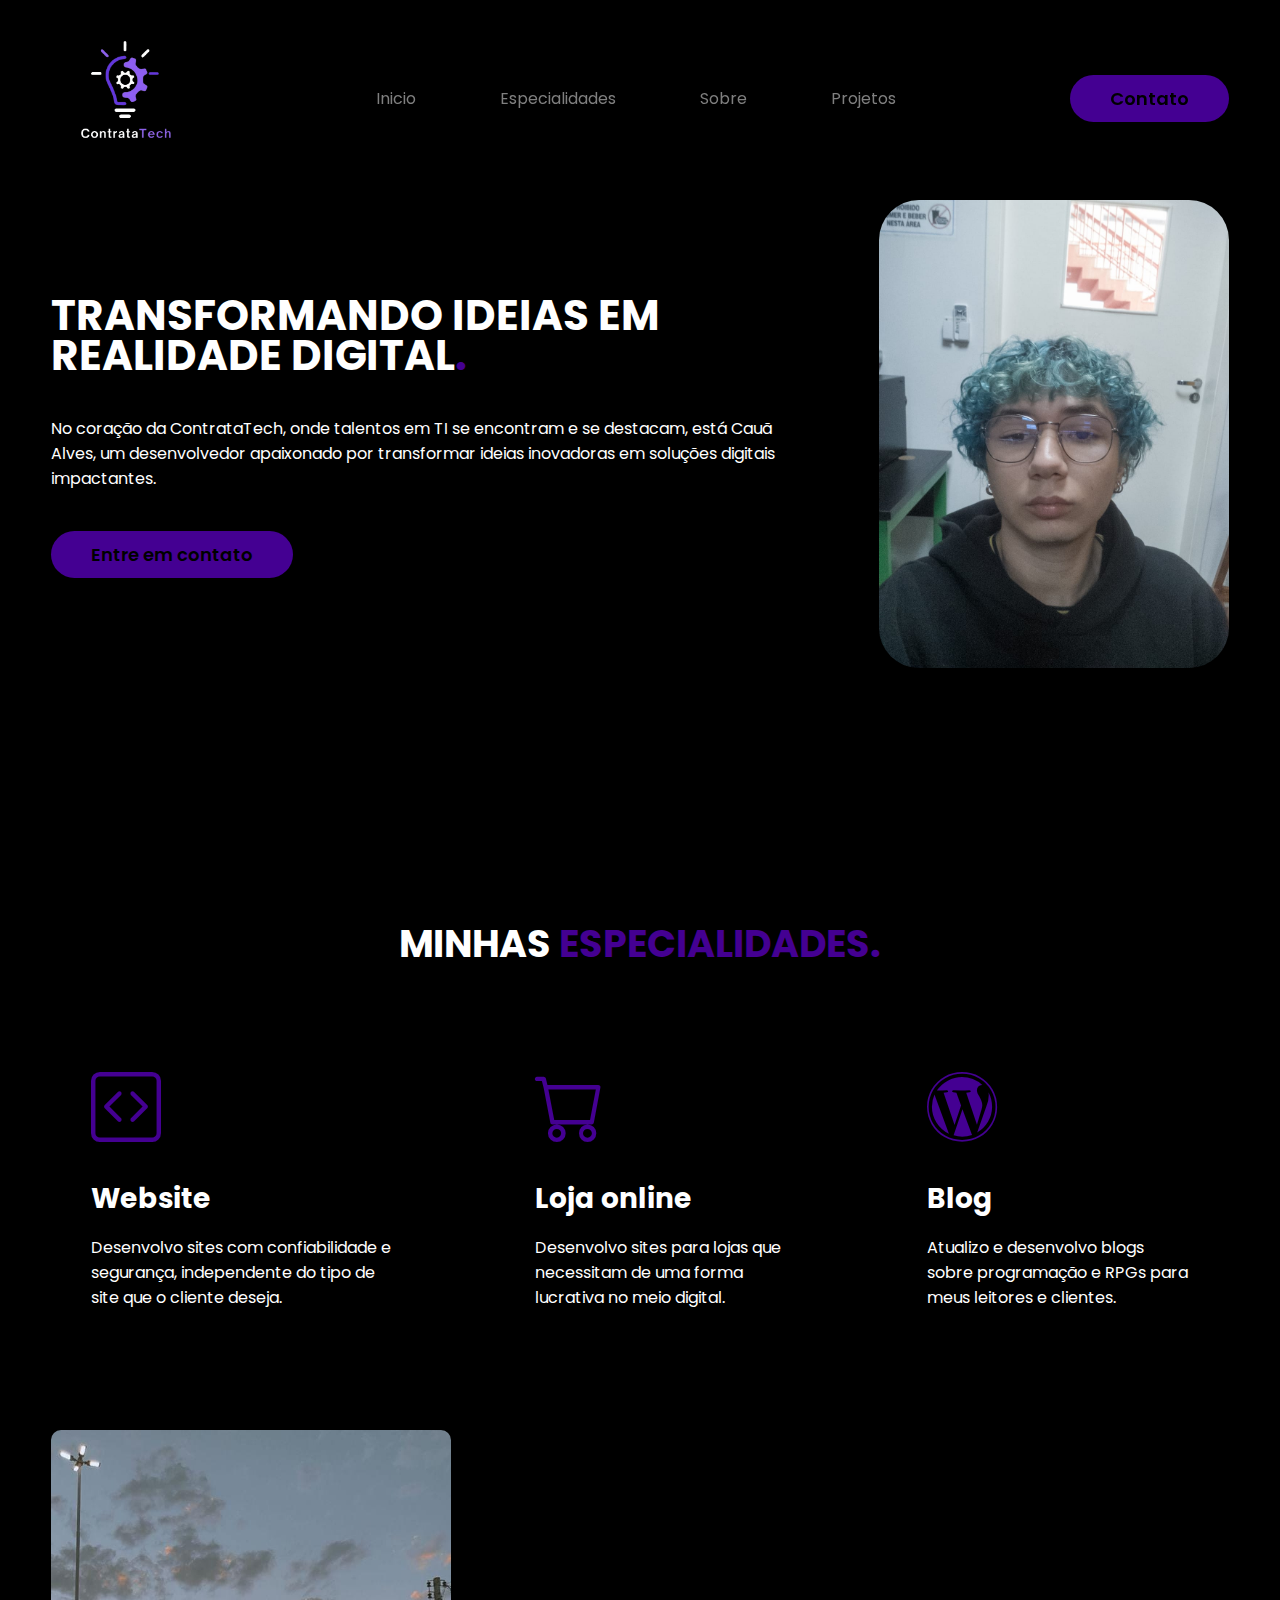
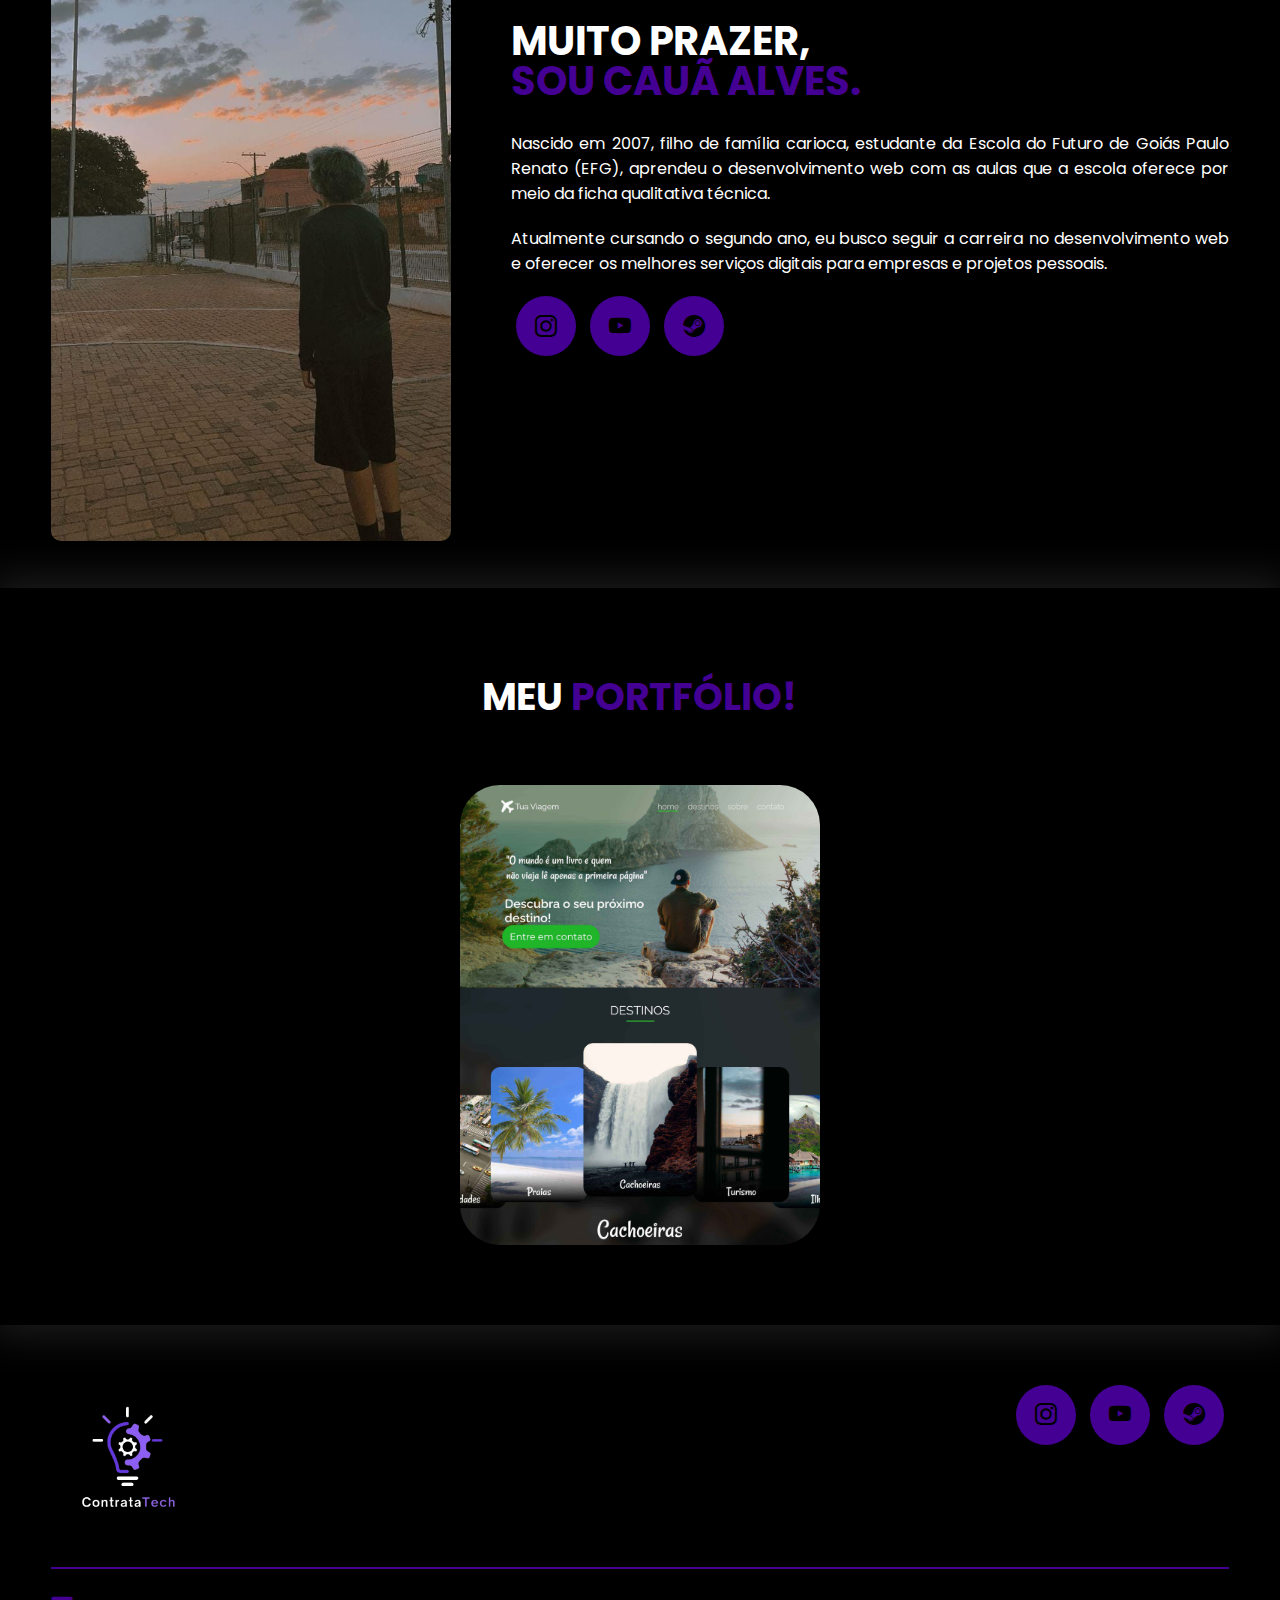
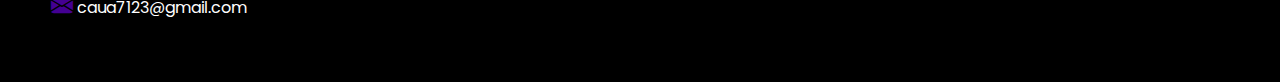
<file: index.html>
<!DOCTYPE html>
<html lang="pt-br">
<head>
    <meta charset="UTF-8">
    <meta name="viewport" content="width=device-width, initial-scale=1.0">
    <!--fonte do google-->
    <link rel="preconnect" href="https://fonts.googleapis.com">
    <link rel="preconnect" href="https://fonts.gstatic.com" crossorigin>
    <link href="https://fonts.googleapis.com/css2?family=Poppins:ital,wght@0,100;0,200;0,300;0,400;0,500;0,600;0,700;0,800;0,900;1,100;1,200;1,300;1,400;1,500;1,600;1,700;1,800;1,900&display=swap" rel="stylesheet">
    <!--fim da fonte do google-->
    <!--icones bootstrap-->
    <link rel="stylesheet" href="https://cdn.jsdelivr.net/npm/bootstrap-icons@1.10.5/font/bootstrap-icons.css">
    <!--fim dos bootstrap-->
    <link rel="stylesheet" href="style.css">
    <title>ContrataTech</title>
</head>
<body>

    <header id="header">
        <div class="interface">
            <div class="logo">
                <a href="#">
                    <img src="images/WhatsApp_Image_2024-06-02_at_19.50.00-removebg-preview.png" alt="" width="150px">
                </a>
            </div><!--logo-->

            <nav class="menu-desktop">
                <ul>
                    <li><a href="#top">Inicio</a></li>
                    <li><a href="#especialidades">Especialidades</a></li>
                    <li><a href="#sobre">Sobre</a></li>
                    <li><a href="#projetos">Projetos</a></li>
                </ul>
            </nav>

            <div class="btn-contato">
                <a href="mailto:caua7123@gmail.com">
                    <button>Contato</button>
                </a>
            </div>

        </div><!--interface-->
    </header>

    <main>
        <div id="top"><a href="top"></a></div>
        <section class="topo-do-site">
            <div class="interface">
                <div class="flex">
                    <div class="txt-topo-site">
                        <h1>TRANSFORMANDO IDEIAS EM REALIDADE DIGITAL<span>.</span></h1>
                        <p>No coração da ContrataTech, onde talentos em TI se encontram e se destacam, está Cauã Alves, um desenvolvedor apaixonado por transformar ideias inovadoras em soluções digitais impactantes.</p>

                        <div class="btn-contato">
                            <a href="mailto:caua7123@gmail.com">
                                <button>Entre em contato</button>
                            </a>
                        </div>
                    </div><!--txt-topo-site-->

                    <div class="img-topo-site">
                        <img src="images/WhatsApp Image 2024-10-09 at 11.37.47.jpeg" alt="" style="width: 350px; border-radius: 40px;">
                        <div id="especialidades"><a href="especialidades"></a></div>
                    </div><!--img-topo-site-->
                </div><!--flex-->
            </div><!--interface-->
        </section><!--topo-do-site-->

        <section class="especialidades">
            <div class="interface">
                <h2 class="titulo">MINHAS <span>ESPECIALIDADES.</span></h2>
                <div class="flex">
                    <div class="especialidades-box">
                        <i class="bi bi-code-square"></i>
                        <h3>Website</h3>
                        <p>Desenvolvo sites com confiabilidade e segurança, independente do tipo de site que o cliente deseja.</p>
                    </div><!--especialidades-box-->

                    <div class="especialidades-box">
                        <i class="bi bi-cart"></i>
                        <h3>Loja online</h3>
                        <p>Desenvolvo sites para lojas que necessitam de uma forma lucrativa no meio digital.</p>
                    </div><!--especialidades-box-->

                    <div class="especialidades-box">
                        <i class="bi bi-wordpress"></i>
                        <h3>Blog</h3>
                        <p>Atualizo e desenvolvo blogs sobre programação e RPGs para meus leitores e clientes.</p>
                        <div id="sobre"><a href="sobre"></a></div>
                    </div><!--especialidades-box-->
                </div><!--flex-->
            </div><!--interface-->
        </section><!--especialidades-->

        <section class="sobre">
            <div class="interface">
                <div class="flex">
                    <div class="img-sobre">
                        <img src="images/WhatsApp Image 2024-10-09 at 11.41.55.jpeg" alt="" style="border-radius: 10px; width: 400px;">
                    </div><!--img-sobre-->

                    <div class="txt-sobre">
                        <h2>MUITO PRAZER, <span> SOU CAUÃ ALVES. </span></h2>
                        <p>Nascido em 2007, filho de família carioca, estudante da Escola do Futuro de Goiás Paulo Renato (EFG), aprendeu o desenvolvimento web com as aulas que a escola oferece por meio da ficha qualitativa técnica. </p>
                        <p>Atualmente cursando o segundo ano, eu busco seguir a carreira no desenvolvimento web e oferecer os melhores serviços digitais para empresas e projetos pessoais.</p>
                        <div class="btn-social">
                            <a href="https://www.instagram.com/caua_samuka"><button><i class="bi bi-instagram"></i></button></a>
                            <a href="https://www.youtube.com/@caua6616"><button><i class="bi bi-youtube"></i></button></a>
                            <a href="https://steamcommunity.com/id/sonyvega/"><button><i class="bi bi-steam"></i></button></a>
                        </div><!--btn-social-->
                    </div><!--txt-sobre-->
                </div><!--flex-->
            </div><!--interface-->
        </section>
        <div id="projetos"><a href="projetos"></a></div>

        <section class="portfolio">
            <div class="interface">
                <h2 class="titulo">MEU <span>PORTFÓLIO!</span></h2>
                <div class="flex">
                    <div class="img-port" style="background-image: url(images/imagem.jpg);"><div class="overlay">Projeto 1</div></div>
                </div><!--flex-->
            </div><!--interface-->
        </section><!--portfolio-->


        
    </main>

    <footer>
        <div class="interface">
            <div class="line-footer">
                <div class="flex">
                    <div class="logo-footer">
                        <img src="images/WhatsApp_Image_2024-06-02_at_19.50.00-removebg-preview.png" alt="" srcset="" width="155px" height="155px">
                    </div><!--logo-footer-->
                <div class="btn-social">
                    <a href="https://www.instagram.com/caua_samuka"><button><i class="bi bi-instagram"></i></button></a>
                    <a href="https://www.youtube.com/@caua6616"><button><i class="bi bi-youtube"></i></button></a>
                    <a href="https://steamcommunity.com/id/sonyvega/"><button><i class="bi bi-steam"></i></button></a>
                    </div>
                </div><!--btn-social-->
                </div><!--logo-footer-->
            <div class="line-footer borda">
                <p><i class="bi bi-envelope-fill"></i> <a href="mailto:caua7123@gmail.com">caua7123@gmail.com</a></p>
            </div><!--line-footer-->
        </div><!--interface-->
    </footer>

    <script>
        window.addEventListener("scroll", function(){
            let header = document.querySelector('#header')
            header.classList.toggle('rolagem',window.scrollY > 0)
        })
    </script>

</body>
</html>
</file>
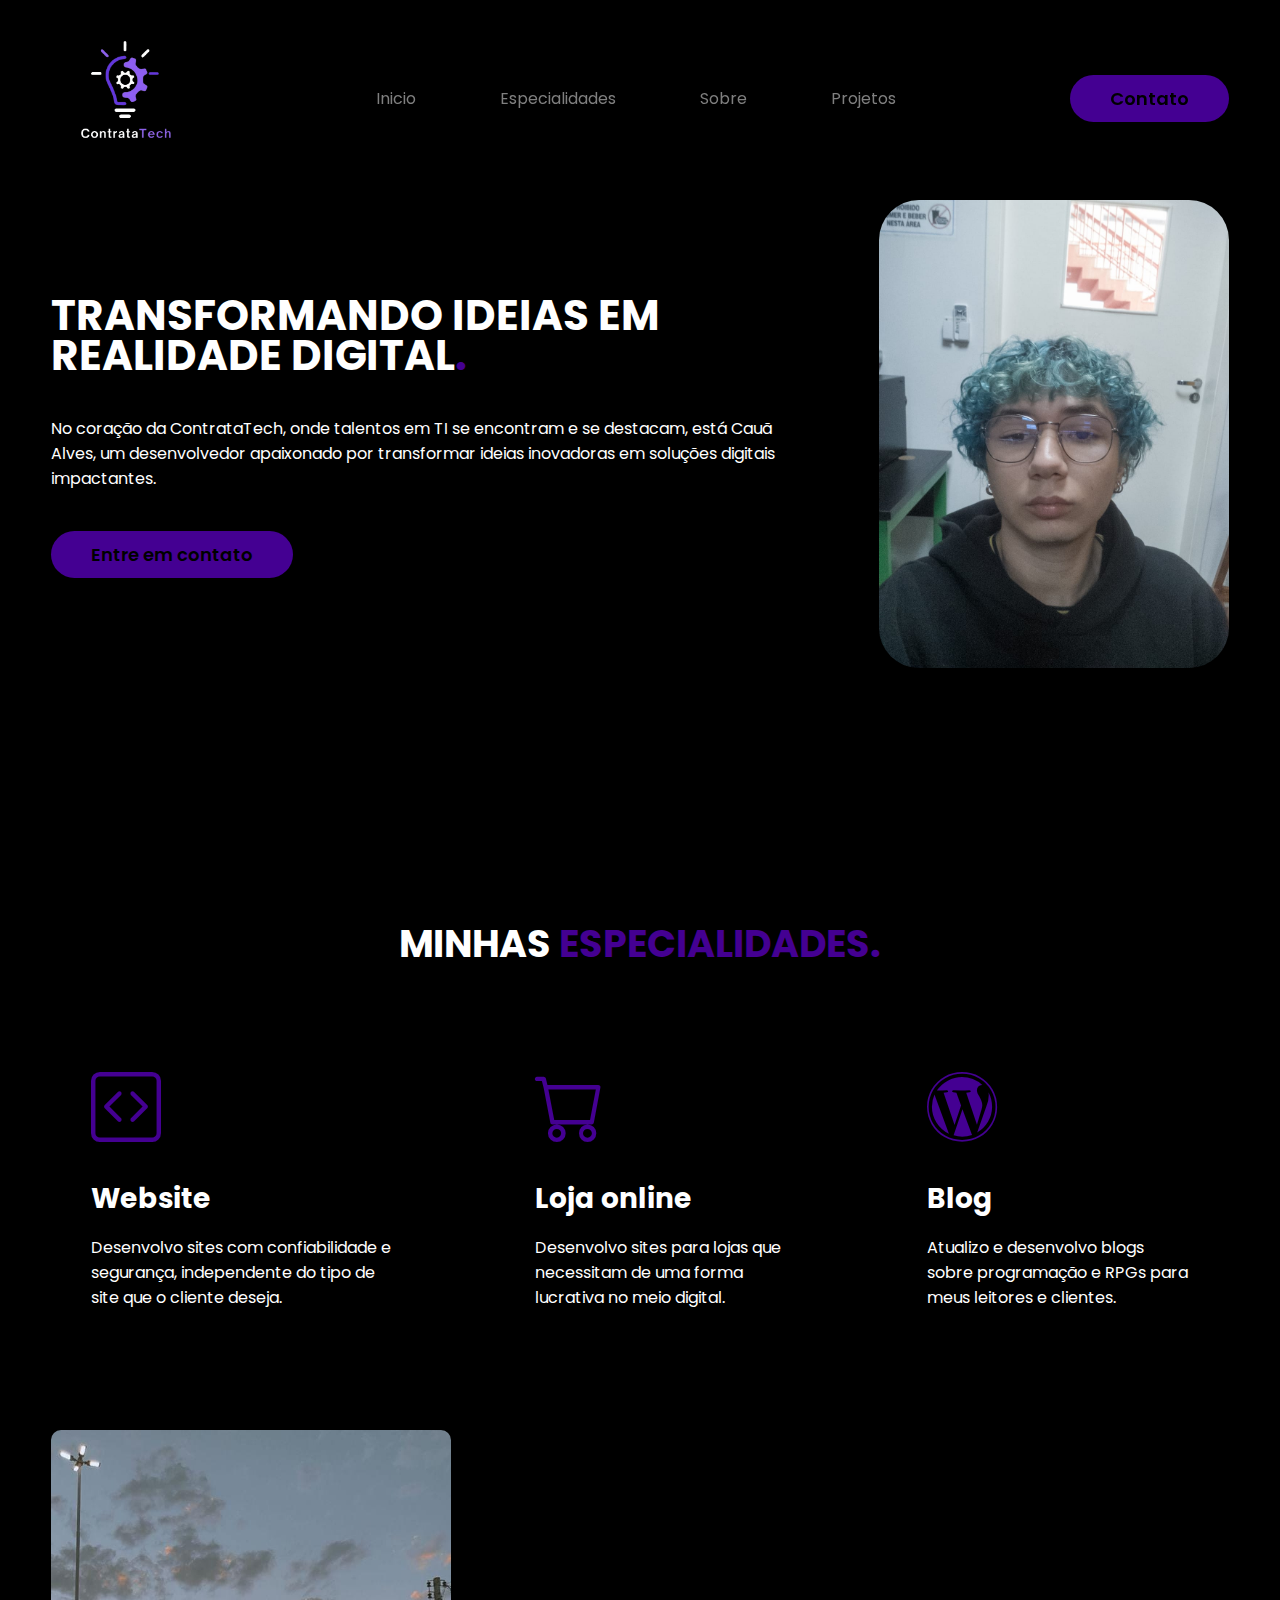
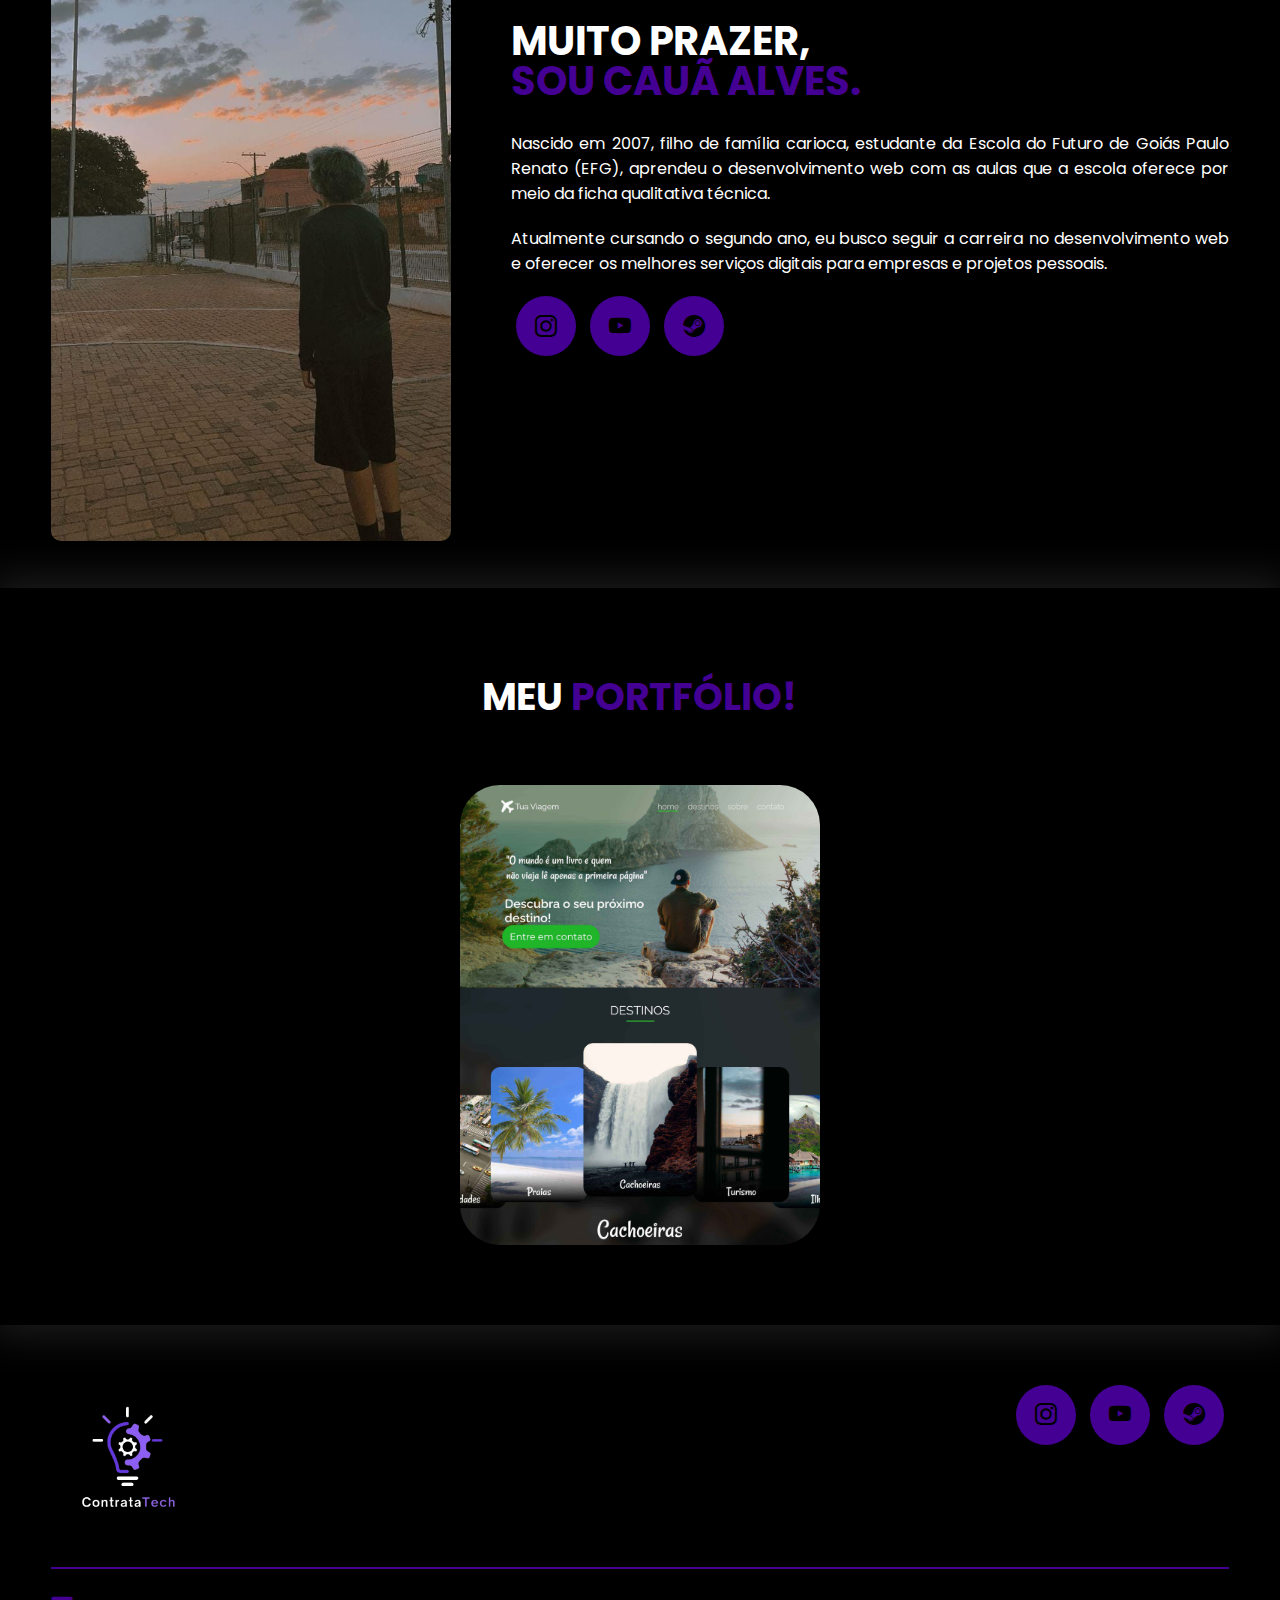
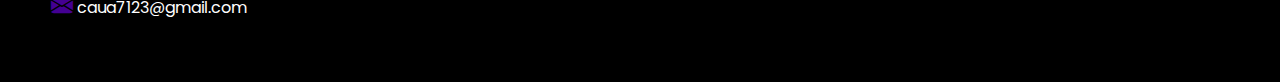
<file: caua.html>
<!DOCTYPE html>
<html lang="pt-br">
<head>
    <meta charset="UTF-8">
    <meta name="viewport" content="width=device-width, initial-scale=1.0">
    <!--fonte do google-->
    <link rel="preconnect" href="https://fonts.googleapis.com">
    <link rel="preconnect" href="https://fonts.gstatic.com" crossorigin>
    <link href="https://fonts.googleapis.com/css2?family=Poppins:ital,wght@0,100;0,200;0,300;0,400;0,500;0,600;0,700;0,800;0,900;1,100;1,200;1,300;1,400;1,500;1,600;1,700;1,800;1,900&display=swap" rel="stylesheet">
    <!--fim da fonte do google-->
    <!--icones bootstrap-->
    <link rel="stylesheet" href="https://cdn.jsdelivr.net/npm/bootstrap-icons@1.10.5/font/bootstrap-icons.css">
    <!--fim dos bootstrap-->
    <link rel="stylesheet" href="caua.css">
    <title>ContrataTech</title>
</head>
<body>

    <header id="header">
        <div class="interface">
            <div class="logo">
                <a href="#">
                    <img src="images/WhatsApp_Image_2024-06-02_at_19.50.00-removebg-preview.png" alt="" width="150px">
                </a>
            </div><!--logo-->

            <nav class="menu-desktop">
                <ul>
                    <li><a href="#top">Inicio</a></li>
                    <li><a href="#especialidades">Especialidades</a></li>
                    <li><a href="#sobre">Sobre</a></li>
                    <li><a href="#projetos">Projetos</a></li>
                </ul>
            </nav>

            <div class="btn-contato">
                <a href="mailto:caua7123@gmail.com">
                    <button>Contato</button>
                </a>
            </div>

        </div><!--interface-->
    </header>

    <main>
        <div id="top"><a href="top"></a></div>
        <section class="topo-do-site">
            <div class="interface">
                <div class="flex">
                    <div class="txt-topo-site">
                        <h1>TRANSFORMANDO IDEIAS EM REALIDADE DIGITAL<span>.</span></h1>
                        <p>No coração da ContrataTech, onde talentos em TI se encontram e se destacam, está Cauã Alves, um desenvolvedor apaixonado por transformar ideias inovadoras em soluções digitais impactantes.</p>

                        <div class="btn-contato">
                            <a href="mailto:caua7123@gmail.com">
                                <button>Entre em contato</button>
                            </a>
                        </div>
                    </div><!--txt-topo-site-->

                    <div class="img-topo-site">
                        <img src="images/WhatsApp Image 2024-10-09 at 11.37.47.jpeg" alt="" style="width: 350px; border-radius: 40px;">
                        <div id="especialidades"><a href="especialidades"></a></div>
                    </div><!--img-topo-site-->
                </div><!--flex-->
            </div><!--interface-->
        </section><!--topo-do-site-->

        <section class="especialidades">
            <div class="interface">
                <h2 class="titulo">MINHAS <span>ESPECIALIDADES.</span></h2>
                <div class="flex">
                    <div class="especialidades-box">
                        <i class="bi bi-code-square"></i>
                        <h3>Website</h3>
                        <p>Desenvolvo sites com confiabilidade e segurança, independente do tipo de site que o cliente deseja.</p>
                    </div><!--especialidades-box-->

                    <div class="especialidades-box">
                        <i class="bi bi-cart"></i>
                        <h3>Loja online</h3>
                        <p>Desenvolvo sites para lojas que necessitam de uma forma lucrativa no meio digital.</p>
                    </div><!--especialidades-box-->

                    <div class="especialidades-box">
                        <i class="bi bi-wordpress"></i>
                        <h3>Blog</h3>
                        <p>Atualizo e desenvolvo blogs sobre programação e RPGs para meus leitores e clientes.</p>
                        <div id="sobre"><a href="sobre"></a></div>
                    </div><!--especialidades-box-->
                </div><!--flex-->
            </div><!--interface-->
        </section><!--especialidades-->

        <section class="sobre">
            <div class="interface">
                <div class="flex">
                    <div class="img-sobre">
                        <img src="images/WhatsApp Image 2024-10-09 at 11.41.55.jpeg" alt="" style="border-radius: 10px; width: 400px;">
                    </div><!--img-sobre-->

                    <div class="txt-sobre">
                        <h2>MUITO PRAZER, <span> SOU CAUÃ ALVES. </span></h2>
                        <p>Nascido em 2007, filho de família carioca, estudante da Escola do Futuro de Goiás Paulo Renato (EFG), aprendeu o desenvolvimento web com as aulas que a escola oferece por meio da ficha qualitativa técnica. </p>
                        <p>Atualmente cursando o segundo ano, eu busco seguir a carreira no desenvolvimento web e oferecer os melhores serviços digitais para empresas e projetos pessoais.</p>
                        <div class="btn-social">
                            <a href="https://www.instagram.com/caua_samuka"><button><i class="bi bi-instagram"></i></button></a>
                            <a href="https://www.youtube.com/@caua6616"><button><i class="bi bi-youtube"></i></button></a>
                            <a href="https://steamcommunity.com/id/sonyvega/"><button><i class="bi bi-steam"></i></button></a>
                        </div><!--btn-social-->
                    </div><!--txt-sobre-->
                </div><!--flex-->
            </div><!--interface-->
        </section>
        <div id="projetos"><a href="projetos"></a></div>

        <section class="portfolio">
            <div class="interface">
                <h2 class="titulo">MEU <span>PORTFÓLIO!</span></h2>
                <div class="flex">
                    <div class="img-port" style="background-image: url(images/imagem.jpg);"><div class="overlay">Projeto 1</div></div>
                </div><!--flex-->
            </div><!--interface-->
        </section><!--portfolio-->


        
    </main>

    <footer>
        <div class="interface">
            <div class="line-footer">
                <div class="flex">
                    <div class="logo-footer">
                        <img src="images/WhatsApp_Image_2024-06-02_at_19.50.00-removebg-preview.png" alt="" srcset="" width="155px" height="155px">
                    </div><!--logo-footer-->
                <div class="btn-social">
                    <a href="https://www.instagram.com/caua_samuka"><button><i class="bi bi-instagram"></i></button></a>
                    <a href="https://www.youtube.com/@caua6616"><button><i class="bi bi-youtube"></i></button></a>
                    <a href="https://steamcommunity.com/id/sonyvega/"><button><i class="bi bi-steam"></i></button></a>
                    </div>
                </div><!--btn-social-->
                </div><!--logo-footer-->
            <div class="line-footer borda">
                <p><i class="bi bi-envelope-fill"></i> <a href="mailto:caua7123@gmail.com">caua7123@gmail.com</a></p>
            </div><!--line-footer-->
        </div><!--interface-->
    </footer>

    <script>
        window.addEventListener("scroll", function(){
            let header = document.querySelector('#header')
            header.classList.toggle('rolagem',window.scrollY > 0)
        })
    </script>

</body>
</html>
</file>
<file: style.css>
/* ESTILO GERAL */
*{
    margin: 0;
    padding: 0;
    box-sizing: border-box;
    font-family: "Poppins", sans-serif;
}

html{
    scroll-behavior: smooth;
}

body{
    background-color: black;
    height: 100vh;
}

.interface{
    max-width: 1280px;
    margin: 0 auto;
}

.flex{
    display: flex;
}

.btn-contato button{
    padding: 10px 40px;
    font-size: 18px;
    font-weight: 600;
    background-color: #440092;
    border: 0;
    border-radius: 30px;
    cursor: pointer;
}

h2.titulo{
    color: #fff;
    font-size: 38px;
    text-align: center;
}

h2.titulo span{
    color: #440092;
}

button:hover, form .btn-enviar input:hover{
    box-shadow: 0px 0px 8px #440092;
    transform: scale(1.05);
    transition: .2s;
}

/* ESTILO DO CABEÇALHO */
header.rolagem{
    background-color: #000000;
    padding: 20px 4%;
    top: 0px;
    width: 100%;
    height: 160px;
    z-index: 1;
}

header.rolagem a{
    color: #fff;
}

header{
    padding: 20px 4%;
    width: 100%;
    position: fixed;
    transition: .5s;
}

header > .interface{
    display: flex;
    align-items: center;
    justify-content: space-between;
}

header a{
    color: rgb(127, 127, 127);
    text-decoration: none;
    display: inline-block;
    transition: .2s;
}

header a:hover{
    color: #fff;
    transform: scale(1.05);
}

header nav ul{
    list-style: none;
}

header nav li{
    display: inline-block;
    padding: 0 40px;
}

/* ESTILO DO TOPO DO SITE */
section.topo-do-site{
    padding: 200px 4%;
}

section.topo-do-site .flex{
    align-items: center;
    justify-content: center;
    gap: 90px;
}

.topo-do-site h1{
    color: #fff;
    font-size: 42px;
    line-height: 40px;
}

.topo-do-site .txt-topo-site h1 span{
    color: #440092;
}

.topo-do-site .txt-topo-site p{
    color: #fff;
    margin: 40px 0px;
}

.topo-do-site .img-topo-site img{
    position: relative;
    animation: flutuar 1.5s ease-in-out infinite alternate;
}

@keyframes flutuar{
    0%{
        top: 0;
    }
    100%{
        top: 30px;
    }
}

/* ESTILOS DAS ESPECIALIDADES*/
section.especialidades{
    padding: 40px 4%;
}

section.especialidades .flex{
    gap: 60px;
}

.especialidades .especialidades-box{
    color: #fff;
    padding: 40px;
    border-radius: 20px;
    margin-top: 45px;
    transition: .2s;
}

.especialidades .especialidades-box:hover{
    transform: scale(1.05);
    box-shadow: 0 0 20px #ffffff28;

}

.especialidades .especialidades-box i{
    font-size: 70px;
    color: #440092;
}   

.especialidades .especialidades-box h3{
    font-size: 28px;
    margin: 15px 0px;
}

/* ESTILO DO SOBRE*/
section.sobre{
    padding: 40px 4%;
}

section.sobre .flex{
    align-items: center;
    gap: 60px;
}

.sobre .txt-sobre{
    color: #fff;
}

.sobre .txt-sobre h2{
    font-size: 40px;
    line-height: 40px;
    margin-bottom: 30px;
}

.sobre .txt-sobre h2 span{
    color: #440092;
    display: block;
}

.sobre .txt-sobre p{
    margin: 20px 0;
    text-align: justify;
}

.btn-social button{
    width: 60px;
    height: 60px;
    border-radius: 50%;
    border: none;
    background-color: #440092;
    font-size: 22px;
    cursor: pointer;
    margin: 0 5px;
    transition: .2s;
}

/* Estilo do portfólio */
section.portfolio{
    padding: 80px 4%;
    box-shadow: 0 0 40px 10px #ffffff1d;
}

section.portfolio .flex{
    justify-content: space-around;
    margin-top: 60px;
}

.img-port{
    width: 360px;
    height: 460px;
    background-size: cover;
    background-position: 100% 0%;
    transition: 8s;
    border-radius: 40px;
    position: relative;
    cursor: default;
}

.img-port:hover{
    background-position: 100% 100%;
}

.overlay{
    position: absolute;
    top: 0;
    left: 0;
    width: 100%;
    height: 100%;
    display: flex;
    align-items: center;
    justify-content: center;
    font-size: 24px;
    font-weight: 600;
    color: #ffffff;
    opacity: 0;
    transition: .5s;
    background-color: #000000b8;
}

.overlay:hover{
    opacity: 1;
}


/* estilo rodapé */
footer{
    padding: 40px 4%;
}

footer .flex{
    justify-content: space-between;
}

.borda{
    border-top: 2px solid #440092;
}

footer .line-footer{
    padding: 20px 0;
}

footer .line-footer p i{
    color: #440092;
    font-size: 22px;
}

footer .line-footer p a{
    color: #fff;
    text-decoration: none;
}


/* dor. */
@media screen and (max-width: 600px){
    /*classes gerais*/
    .flex{
        flex-direction: column-reverse;
    }

    h2.titulo{
        line-height: 30px;
        font-size: 30px;
    }

    /*cabeça*/
        menu-desktop, .btn-contato{
        display: none;
    }

    /*topo site*/
    section.topo-do-site{
        padding: 20px 8%;
    }

    .topo-do-site .h1{
        font-size: 30px;
    }

    .topo-do-site .img-topo-site img{
        width: 100%;
    }

    /* especialidades */
    section.especialidades{
        padding: 40px 8%;
    }   

    /* sobre */
    section.sobre{
        padding: 80px 8%;
    }

    .sobre .txt-sobre h2{
        font-size: 34px;
        line-height: 45px;
        text-align: center;
    }

    .btn-social{
        text-align: center;
    }

    .img-sobre img{
        width: 100%;
    }

    /* portfolio */
    section.portfolio{
        padding: 80px 8%;
    }

    .img-port{
        width: 100%;
        max-width: 360px;
        margin: 0 auto;
    }

    section.portfolio .flex{
        gap: 60px;
    }

    /* pézinho */
    footer .flex{
        flex-direction: column;
        gap: 30px;
    }

    footer .line-footer{
        text-align: center;
    }

    .topo-do-site .img-topo-site img{
        margin-top: 200px;
    }
}
</file>
<file: caua.css>
/* ESTILO GERAL */
*{
    margin: 0;
    padding: 0;
    box-sizing: border-box;
    font-family: "Poppins", sans-serif;
}

html{
    scroll-behavior: smooth;
}

body{
    background-color: black;
    height: 100vh;
}

.interface{
    max-width: 1280px;
    margin: 0 auto;
}

.flex{
    display: flex;
}

.btn-contato button{
    padding: 10px 40px;
    font-size: 18px;
    font-weight: 600;
    background-color: #440092;
    border: 0;
    border-radius: 30px;
    cursor: pointer;
}

h2.titulo{
    color: #fff;
    font-size: 38px;
    text-align: center;
}

h2.titulo span{
    color: #440092;
}

button:hover, form .btn-enviar input:hover{
    box-shadow: 0px 0px 8px #440092;
    transform: scale(1.05);
    transition: .2s;
}

/* ESTILO DO CABEÇALHO */
header.rolagem{
    background-color: #000000;
    padding: 20px 4%;
    top: 0px;
    width: 100%;
    height: 160px;
    z-index: 1;
}

header.rolagem a{
    color: #fff;
}

header{
    padding: 20px 4%;
    width: 100%;
    position: fixed;
    transition: .5s;
}

header > .interface{
    display: flex;
    align-items: center;
    justify-content: space-between;
}

header a{
    color: rgb(127, 127, 127);
    text-decoration: none;
    display: inline-block;
    transition: .2s;
}

header a:hover{
    color: #fff;
    transform: scale(1.05);
}

header nav ul{
    list-style: none;
}

header nav li{
    display: inline-block;
    padding: 0 40px;
}

/* ESTILO DO TOPO DO SITE */
section.topo-do-site{
    padding: 200px 4%;
}

section.topo-do-site .flex{
    align-items: center;
    justify-content: center;
    gap: 90px;
}

.topo-do-site h1{
    color: #fff;
    font-size: 42px;
    line-height: 40px;
}

.topo-do-site .txt-topo-site h1 span{
    color: #440092;
}

.topo-do-site .txt-topo-site p{
    color: #fff;
    margin: 40px 0px;
}

.topo-do-site .img-topo-site img{
    position: relative;
    animation: flutuar 1.5s ease-in-out infinite alternate;
}

@keyframes flutuar{
    0%{
        top: 0;
    }
    100%{
        top: 30px;
    }
}

/* ESTILOS DAS ESPECIALIDADES*/
section.especialidades{
    padding: 40px 4%;
}

section.especialidades .flex{
    gap: 60px;
}

.especialidades .especialidades-box{
    color: #fff;
    padding: 40px;
    border-radius: 20px;
    margin-top: 45px;
    transition: .2s;
}

.especialidades .especialidades-box:hover{
    transform: scale(1.05);
    box-shadow: 0 0 20px #ffffff28;

}

.especialidades .especialidades-box i{
    font-size: 70px;
    color: #440092;
}   

.especialidades .especialidades-box h3{
    font-size: 28px;
    margin: 15px 0px;
}

/* ESTILO DO SOBRE*/
section.sobre{
    padding: 40px 4%;
}

section.sobre .flex{
    align-items: center;
    gap: 60px;
}

.sobre .txt-sobre{
    color: #fff;
}

.sobre .txt-sobre h2{
    font-size: 40px;
    line-height: 40px;
    margin-bottom: 30px;
}

.sobre .txt-sobre h2 span{
    color: #440092;
    display: block;
}

.sobre .txt-sobre p{
    margin: 20px 0;
    text-align: justify;
}

.btn-social button{
    width: 60px;
    height: 60px;
    border-radius: 50%;
    border: none;
    background-color: #440092;
    font-size: 22px;
    cursor: pointer;
    margin: 0 5px;
    transition: .2s;
}

/* Estilo do portfólio */
section.portfolio{
    padding: 80px 4%;
    box-shadow: 0 0 40px 10px #ffffff1d;
}

section.portfolio .flex{
    justify-content: space-around;
    margin-top: 60px;
}

.img-port{
    width: 360px;
    height: 460px;
    background-size: cover;
    background-position: 100% 0%;
    transition: 8s;
    border-radius: 40px;
    position: relative;
    cursor: default;
}

.img-port:hover{
    background-position: 100% 100%;
}

.overlay{
    position: absolute;
    top: 0;
    left: 0;
    width: 100%;
    height: 100%;
    display: flex;
    align-items: center;
    justify-content: center;
    font-size: 24px;
    font-weight: 600;
    color: #ffffff;
    opacity: 0;
    transition: .5s;
    background-color: #000000b8;
}

.overlay:hover{
    opacity: 1;
}


/* estilo rodapé */
footer{
    padding: 40px 4%;
}

footer .flex{
    justify-content: space-between;
}

.borda{
    border-top: 2px solid #440092;
}

footer .line-footer{
    padding: 20px 0;
}

footer .line-footer p i{
    color: #440092;
    font-size: 22px;
}

footer .line-footer p a{
    color: #fff;
    text-decoration: none;
}


/* dor. */
@media screen and (max-width: 600px){
    /*classes gerais*/
    .flex{
        flex-direction: column-reverse;
    }

    h2.titulo{
        line-height: 30px;
        font-size: 30px;
    }

    /*cabeça*/
        menu-desktop, .btn-contato{
        display: none;
    }

    /*topo site*/
    section.topo-do-site{
        padding: 20px 8%;
    }

    .topo-do-site .h1{
        font-size: 30px;
    }

    .topo-do-site .img-topo-site img{
        width: 100%;
    }

    /* especialidades */
    section.especialidades{
        padding: 40px 8%;
    }   

    /* sobre */
    section.sobre{
        padding: 80px 8%;
    }

    .sobre .txt-sobre h2{
        font-size: 34px;
        line-height: 45px;
        text-align: center;
    }

    .btn-social{
        text-align: center;
    }

    .img-sobre img{
        width: 100%;
    }

    /* portfolio */
    section.portfolio{
        padding: 80px 8%;
    }

    .img-port{
        width: 100%;
        max-width: 360px;
        margin: 0 auto;
    }

    section.portfolio .flex{
        gap: 60px;
    }

    /* pézinho */
    footer .flex{
        flex-direction: column;
        gap: 30px;
    }

    footer .line-footer{
        text-align: center;
    }

    .topo-do-site .img-topo-site img{
        margin-top: 200px;
    }
}
</file>
